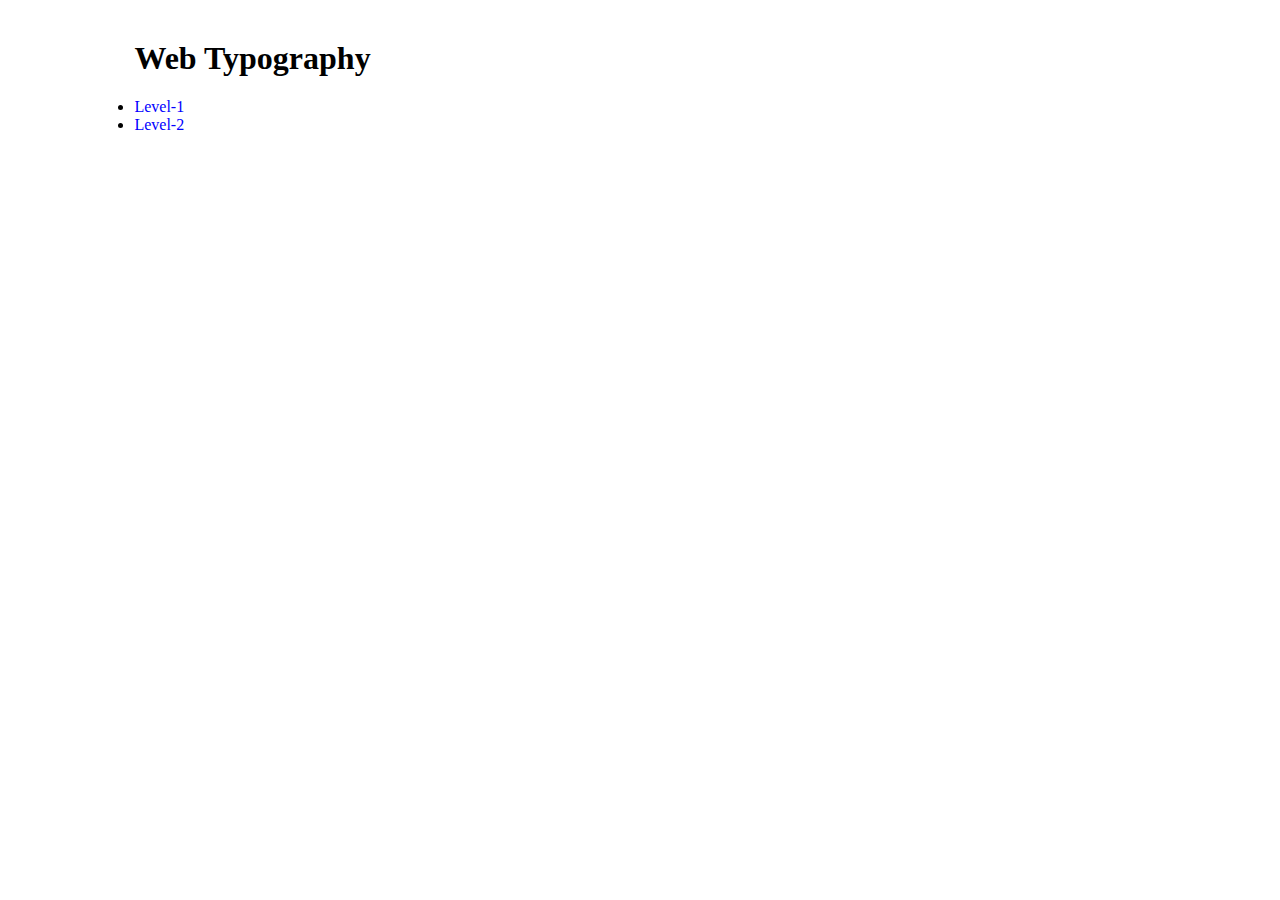
<file: index.html>
<!DOCTYPE html>
<html lang="en">

<head>
    <meta charset="UTF-8">
    <meta name="viewport" content="width=device-width, initial-scale=1.0">
    <title>Flex-Box</title>
    <style>
        main {
            width: 80%;
            margin: 40px auto;
        }

        a {
            text-decoration: none;
            color: blue;
            cursor: pointer;
        }
    </style>
</head>

<body>

    <!-- mains -->
    <main>
        <h1>Web Typography</h1>
        <nav>
            <li>
                <a href="./level1/index.html">Level-1</a>
            </li>
            <li>
                <a href="./level2/index.html">Level-2</a>
            </li>
        </nav>
    </main>
</body>

</html>
</file>
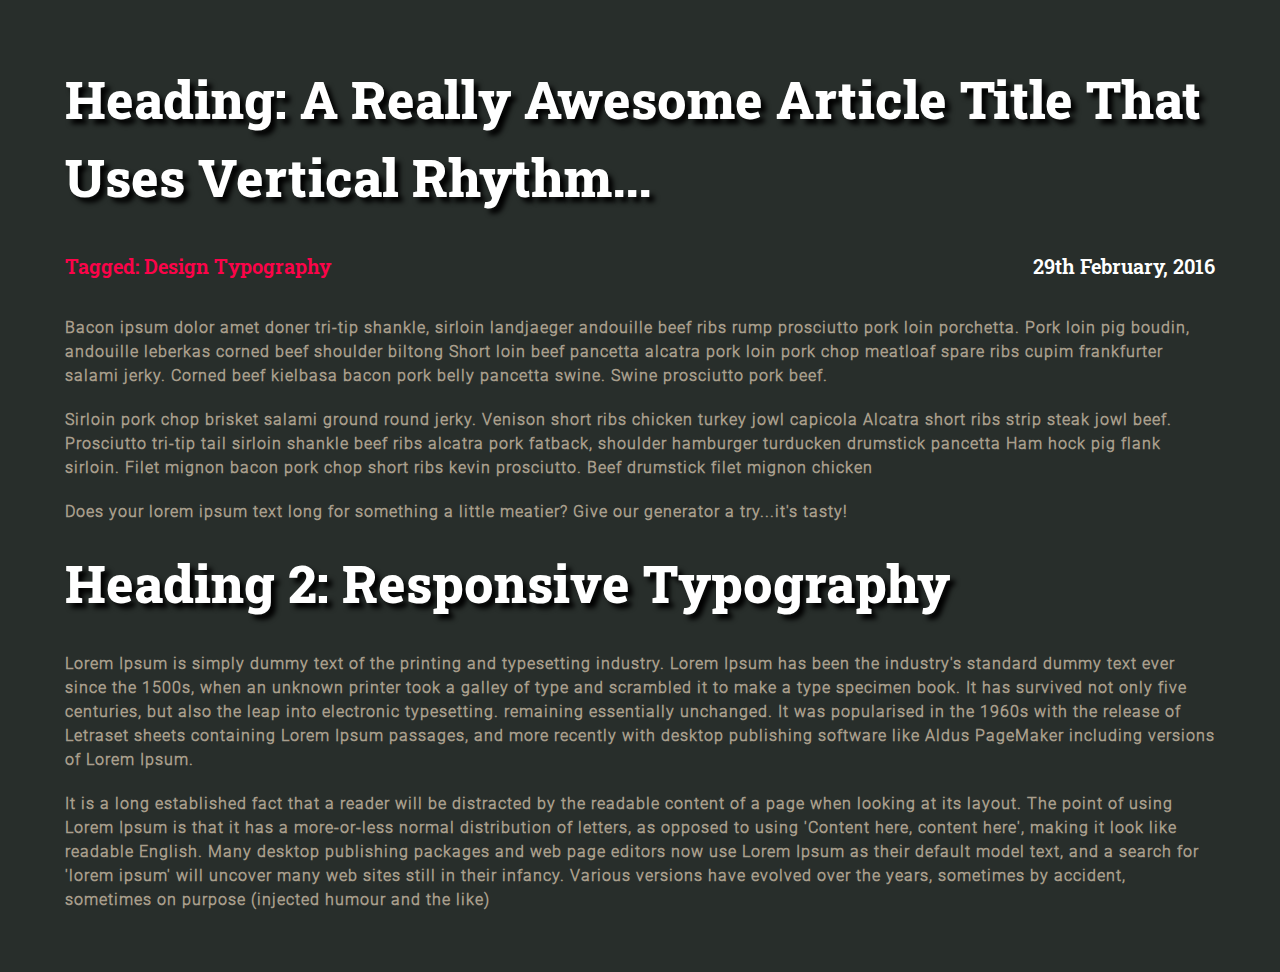
<file: level1/index.html>
<!DOCTYPE html>
<html lang="en">
<head>
    <meta charset="UTF-8">
    <meta name="viewport" content="width=device-width, initial-scale=1.0">
    <title>Assignment Level 1</title>
    <link rel="stylesheet" href="./assets/stylesheets/main.css">
</head>
<body>
    
    <main class="container">
        <header>
            <h1>Heading: A Really Awesome Article Title That Uses Vertical Rhythm...</h1>
        </header>

        <section class="article">
            <div class="publish-info flex justify-space-between">
                <h3 class="tag">Tagged: Design Typography</h3>
                <time datetime="2016-02-29">29th February, 2016</time>
            </div>

            <p>Bacon ipsum dolor amet doner tri-tip shankle, sirloin landjaeger andouille beef ribs rump prosciutto pork loin
            porchetta. Pork loin pig boudin, andouille leberkas corned beef shoulder biltong Short loin beef pancetta alcatra pork
            loin pork chop meatloaf spare ribs cupim frankfurter salami jerky. Corned beef kielbasa bacon pork belly pancetta swine.
            Swine prosciutto pork beef.
            </p>

            <p>Sirloin pork chop brisket salami ground round jerky. Venison short ribs chicken turkey jowl capicola Alcatra short ribs
            strip steak jowl beef. Prosciutto tri-tip tail sirloin shankle beef ribs alcatra pork fatback, shoulder hamburger
            turducken drumstick pancetta Ham hock pig flank sirloin. Filet mignon bacon pork chop short ribs kevin prosciutto. Beef
            drumstick filet mignon chicken
            </p>

            <p>Does your lorem ipsum text long for something a little meatier? Give our generator a try...it's tasty!</p>

            <h2>Heading 2: Responsive Typography</h2>

            <p>Lorem Ipsum is simply dummy text of the printing and typesetting industry. Lorem Ipsum has been the industry's standard
            dummy text ever since the 1500s, when an unknown printer took a galley of type and scrambled it to make a type specimen
            book. It has survived not only five centuries, but also the leap into electronic typesetting. remaining essentially unchanged. It was popularised in the 1960s with the release of Letraset sheets containing Lorem
            Ipsum passages, and more recently with desktop publishing software like Aldus PageMaker including versions of Lorem Ipsum.
            </p>

            <p>It is a long established fact that a reader will be distracted by the readable content of a page when looking at its
            layout. The point of using Lorem Ipsum is that it has a more-or-less normal distribution of letters, as opposed to using
            'Content here, content here', making it look like readable English. Many desktop publishing packages and web page
            editors now use Lorem Ipsum as their default model text, and a search for 'lorem ipsum' will uncover many web sites still in their infancy. Various versions have evolved over the years, sometimes by accident, sometimes on purpose (injected humour and the like)
            </p>

        </section>
    </main>

</body>
</html>
</file>
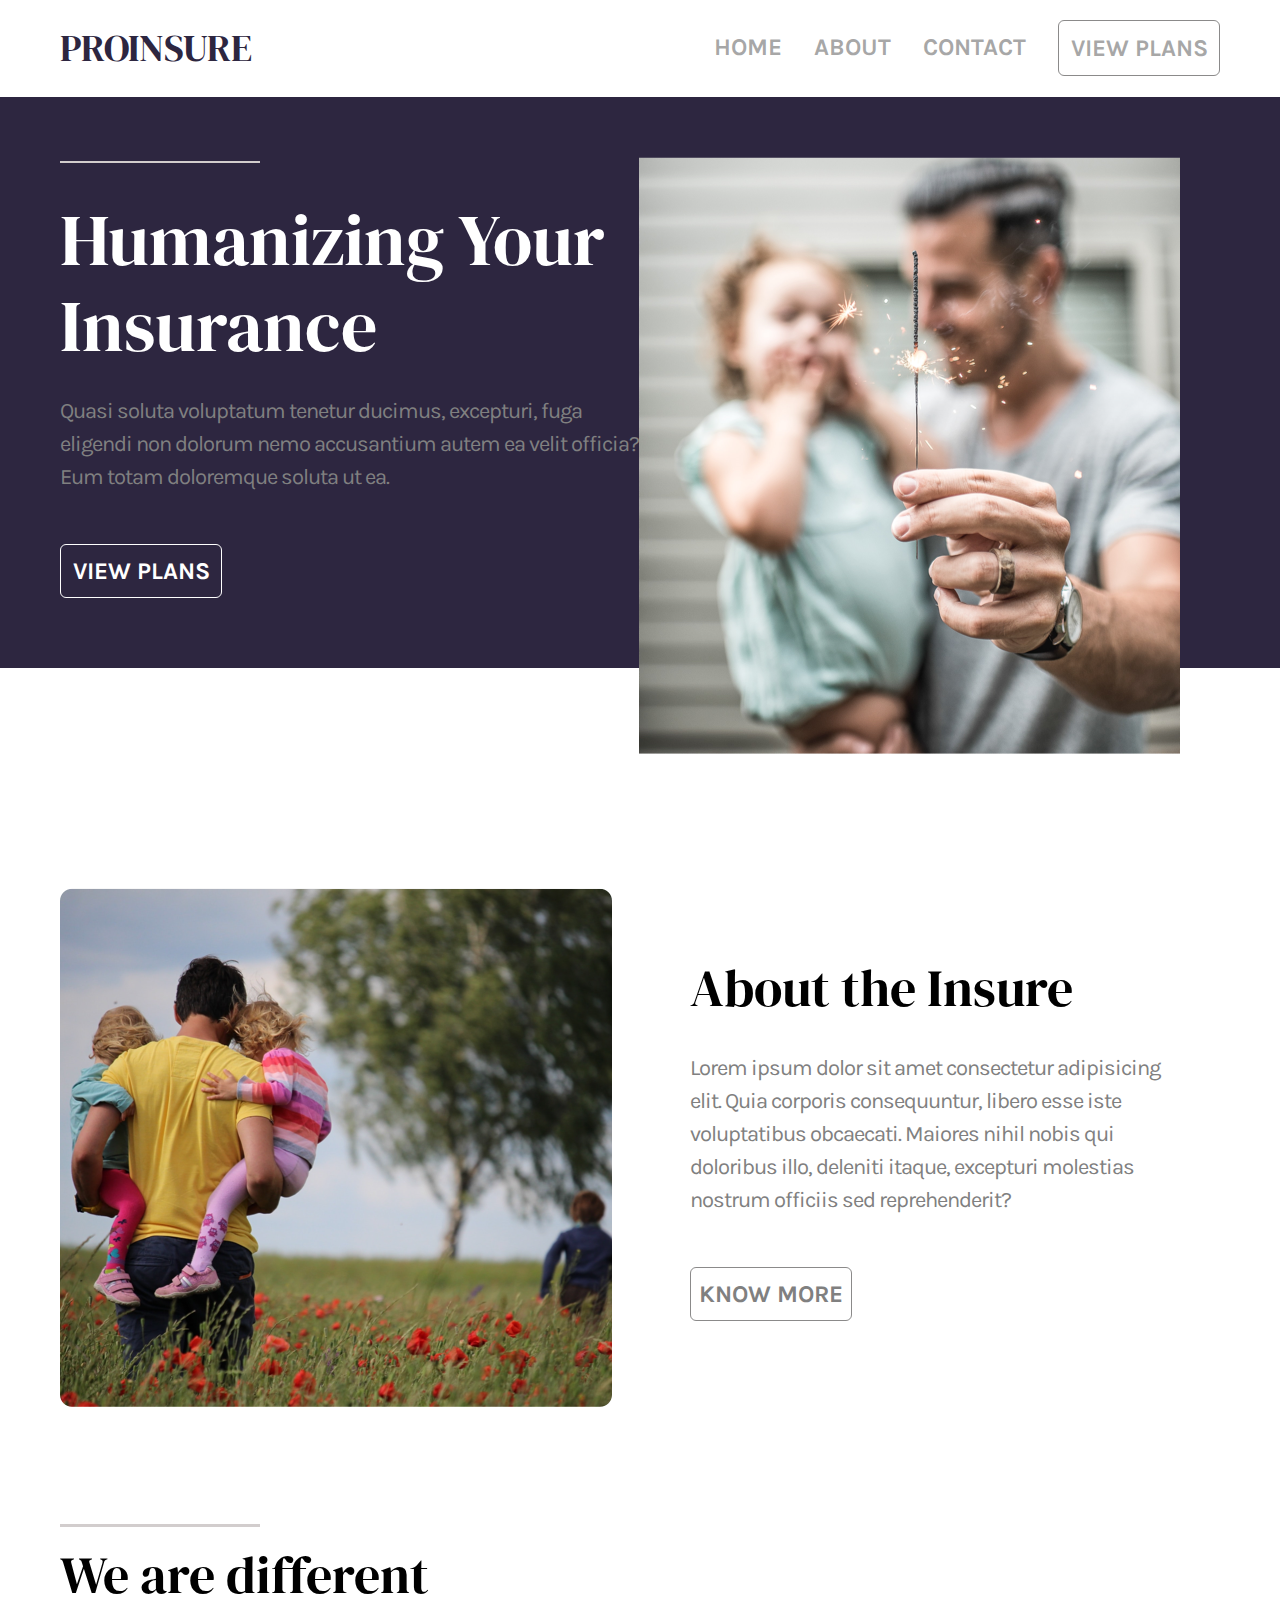
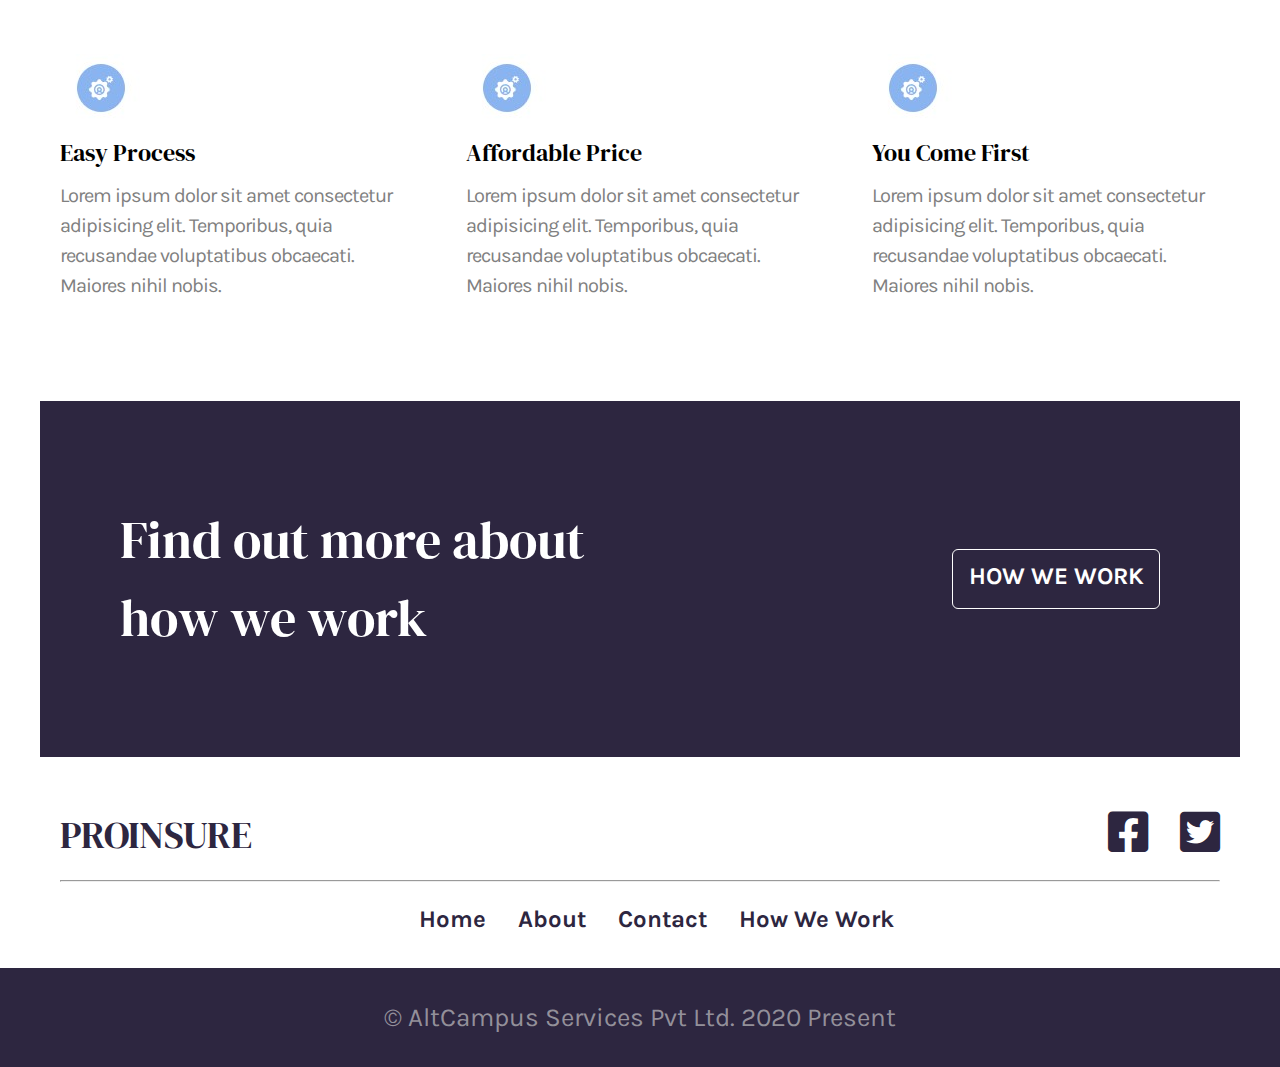
<file: level2/index.html>
<!DOCTYPE html>
<html lang="en">
<head>
    <meta charset="UTF-8">
    <meta name="viewport" content="width=device-width, initial-scale=1.0">
    <title>Assignment Level 2</title>
    <link rel="stylesheet" href="./assets/stylesheets/main.css">
    <link rel="stylesheet" href="https://cdnjs.cloudflare.com/ajax/libs/font-awesome/5.12.1/css/all.min.css">  
</head>
<body>
    
    <header>
        <div class="container flex justify-space-between align-items-center">
            <a href="./index.html" class="logo">
                <h3>ProInsure</h3>
            </a>
    
            <nav>
                <ul class="nav-items flex">
                    <li class="nav-item"><a href="#">Home</a></li>
                    <li class="nav-item"><a href="#">About</a></li>
                    <li class="nav-item"><a href="#">Contact</a></li>
                    <li class="nav-item"><a class="btn btn-gray" href="#">View Plans</a></li>
                </ul>
            </nav>
        </div>
    </header>

    <main>

        <section class="hero">
            <div class="container flex justify-space-between">
                <div class="col-1-2 hero-info">
                    <h1>Humanizing Your Insurance</h1>
                    <p>Quasi soluta voluptatum tenetur ducimus, excepturi, fuga eligendi non dolorum nemo accusantium autem ea velit officia? Eum totam doloremque soluta ut ea.</p>
                    <a href="#" class="btn btn-white">View Plans</a>
                </div>
                <div class="col-1-2 hero-img">
                    <img src="./assets/images/01.png" alt="Family">
                </div>
            </div>
        </section>

        <section class="container flex justify-space-between about-insure">
            <div class="col-1-2">
                <img src="./assets/images/02.png" alt="about-insure">
            </div>
            <div class="col-1-2 about">
                <h2>About the Insure</h2>
                <p>Lorem ipsum dolor sit amet consectetur adipisicing elit. Quia corporis consequuntur, libero esse iste voluptatibus obcaecati. Maiores nihil nobis qui doloribus illo, deleniti itaque, excepturi molestias nostrum officiis sed reprehenderit?</p>
                <a href="#" class="btn btn-gray btn-height">Know More</a>
            </div>
        </section>

        <section class="container feature">
            <h2>We are different</h2>
            <div class="flex justify-space-between">
                <div class="col-1-3">
                    <img src="./assets/images/icon.jpg" alt="icon">
                    <h4>Easy Process</h4>
                    <p>Lorem ipsum dolor sit amet consectetur adipisicing elit. Temporibus, quia recusandae voluptatibus obcaecati. Maiores nihil nobis.</p>
                </div>
                <div class="col-1-3">
                    <img src="./assets/images/icon.jpg" alt="icon">
                    <h4>Affordable Price</h4>
                    <p>Lorem ipsum dolor sit amet consectetur adipisicing elit. Temporibus, quia recusandae voluptatibus obcaecati. Maiores nihil nobis.</p>
                </div>
                <div class="col-1-3">
                    <img src="./assets/images/icon.jpg" alt="icon">
                    <h4>You Come First</h4>
                    <p>Lorem ipsum dolor sit amet consectetur adipisicing elit. Temporibus, quia recusandae voluptatibus obcaecati. Maiores nihil nobis.</p>
                </div>
            </div>
        </section>

        <section class="container flex justify-space-between poster align-items-center">
            <h2>Find out more about how we work</h2>
            <a href="#" class="btn btn-white">How we work</a>
        </section>
    </main>

    <footer>
        <div class="container">
            <div class="flex justify-space-between">
                <a href="./index.html" class="logo">
                    <h3>ProInsure</h3>
                </a>
                <nav class="social">
                    <ul class="nav-items flex">
                        <li><a href="#"><i class="fab fa-facebook-square"></i></i></a></li>
                        <li><a href="#"><i class="fab fa-twitter-square"></i></a></li>
                    </ul>
                </nav>
            </div>
            <hr>
            <nav class="nav-footer">
                <ul class="nav-items flex justify-center">
                    <li class="nav-item"><a href="#">Home</a></li>
                    <li class="nav-item"><a href="#">About</a></li>
                    <li class="nav-item"><a href="#">Contact</a></li>
                    <li class="nav-item"><a href="#">How we work</a></li>
                </ul>
            </nav>
        </div>
        <div class="copyright">
            <small>&COPY; AltCampus Services Pvt Ltd. 2020 Present</small>
        </div>
    </footer>
</body>
</html>
</file>
<file: level1/assets/stylesheets/main.css>
@import url(./reset.css);
@import url('https://fonts.googleapis.com/css2?family=Roboto+Slab:wght@400;600;700;800&display=swap');

/* ====================================
Globals
===================================== */

body {
    background-color: hsl(150,7%,17%);
    font: 600 16px/1.5 'Roboto Slab', serif;
}

@font-face {
    font-family: 'Roboto';
    src: url(./Roboto/Roboto-Light.ttf);
}

.container {
    max-width: 1150px;
    margin: 0 auto;
    padding: 25px;
}

.flex {
    display: flex;
    flex-flow: row wrap;
}

.justify-space-between {
    justify-content: space-between;
}

/* ====================================
    Typography
===================================== */

h1,
h2 {
    color: #fff;
    font-size: 52px;
    font-weight: 800;
    text-shadow: 5px 5px 5px #000;
    margin-bottom: 30px;
}

h3,
time {
    color: hsl(343,98%,50%);
    font-size: 20px;
}

p {
    color: #a89e8c;
    font-family: 'Roboto';
    margin-bottom: 20px;
    letter-spacing: 1px;
}

time {
    color: #fff;
}

/* ====================================
    Header
===================================== */

header,
section,
.publish-info {
    margin: 35px 0;
}
</file>
<file: level2/assets/stylesheets/main.css>
@import url(./reset.css);
@import url('https://fonts.googleapis.com/css2?family=DM+Serif+Display&display=swap');
@import url('https://fonts.googleapis.com/css2?family=Karla:wght@400;700&display=swap');

/* ====================================
    Globals
===================================== */

body {
    font: 400 20px/1.5 'Karla', sans-serif;
}

*,
*::before,
*::after {
    box-sizing: border-box;
}

.container {
    max-width: 1200px;
    margin: 0 auto;
    padding: 20px;
}

.flex {
    display: flex;
    flex-flow: row wrap;
}

.justify-space-between {
    justify-content: space-between;
}

.align-items-center {
    align-items: center;
}

.justify-center {
    justify-content: center;
}

.col-1-2 {
    flex: 0 1 50%;
}

.col-1-3 {
    flex: 0 1 30%;
}

/* ====================================
    Typography
====================================== */
h1,
h2,
h3,
h4 {
    font-family: 'DM Serif Display', serif;
}

h1 {
    font-size: 72px;
    line-height: 1.2;
}

h2 {
    font-size: 52px;
}

h3 {
    font-size: 38px;
}

h4 {
    font-size: 24px;
}

p {
    font-size: 22px;
    color: gray;
    letter-spacing: -1px;
}

/* ====================================
    Links
===================================== */

a {
    text-decoration: none;
    text-transform: uppercase;
}

.nav-items a {
    font-size: 24px;
    font-weight: 700;
    color: rgba(128, 128, 128, 0.692);
}

/* ====================================
    Button
===================================== */

.btn {
    display: inline-block;
    width: 162px;
    border-radius: 6px;
    text-align: center;
}

.btn-white,
.btn-height {
    font-size: 24px;
    font-weight: 700;
    color: #fff;
    line-height: 52px;
    border: 1px solid #fff;
}

.btn-gray {
    color: gray;
    border: 1px solid rgba(87, 85, 85, 0.692);
}

/* ====================================
    Header
===================================== */

.logo {
    color: hsl(256,25%,20%);
}

nav {
    line-height: 54px;
}

.nav-items li {
    margin-left: 32px;
}

/* ====================================
    Main
===================================== */

.hero,
.poster {
    color: #fff;
    background-color: hsl(256,25%,20%);
    padding: 25px;
    position: relative;
}

.hero-info::before,
.feature::before {
    content: '';
    display: inline-block;
    width: 200px;
    height: 2.5px;
    background-color: rgb(210 205 205);
}

.hero-info *,
.about-insure * {
    margin: 25px 0;
}

.hero-img {
    position: absolute;
    top: 60px;
    right: 100px;
}

.about-insure {
    margin-top: 150px;
}

.about-insure h2 {
    margin-top: 18%;
}

.about {
    padding: 0 50px;
}

.feature div {
    margin: 20px 0;
}

.feature p {
    font-size: 20px;
    margin: 10px 0;
}

.poster {
    margin: 30px auto;
    padding: 100px 80px;
}

.poster h2{
    width: 50%;
}

.poster a {
    width: 20%;
    height: 60px;
}

/* ====================================
    Footer
===================================== */

.social a {
    font-size: 46px;
    color: hsl(256,25%,20%);
}

.nav-footer a {
    text-transform: capitalize;
    color: hsl(256,25%,20%);
    font-size: 24px;
}

.copyright {
    background-color: hsl(256,25%,20%);
    padding: 30px 0;
    text-align: center;
    font-size: 26px;
    color: rgba(209, 208, 208, 0.637);
}
</file>
